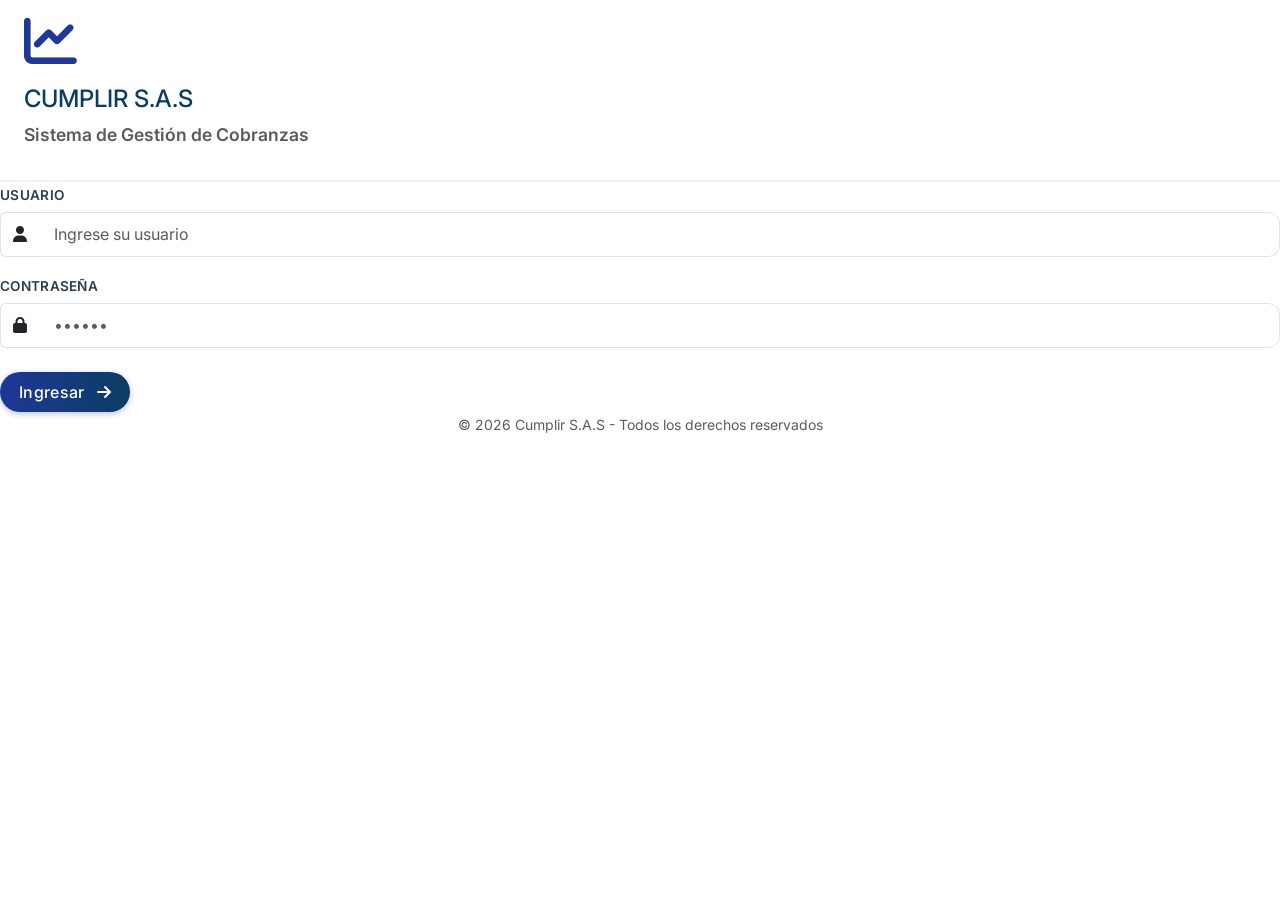
<file: frontend/login.html>
<!DOCTYPE html>
<html lang="es">
<head>
    <meta charset="UTF-8">
    <meta name="viewport" content="width=device-width, initial-scale=1.0">
    <title>Iniciar Sesión - Cumplir S.A.S</title>
    <link href="https://cdn.jsdelivr.net/npm/bootstrap@5.3.0/dist/css/bootstrap.min.css" rel="stylesheet">
    <link rel="stylesheet" href="https://cdnjs.cloudflare.com/ajax/libs/font-awesome/6.5.1/css/all.min.css">
    <link rel="stylesheet" href="css/estilos.css">
    <style>
        /* Ajustes específicos para login (ya cubiertos por estilos.css) */
        body {
            background: none;
        }
        .login-container {
            min-height: 100vh;
        }
    </style>
</head>
<body>
    <div class="login-container">
        <div class="login-card">
            <div class="card-header">
                <i class="fas fa-chart-line fa-3x" style="color: #1e3799;"></i>
                <h4 class="mt-3">CUMPLIR S.A.S</h4>
                <p class="text-muted">Sistema de Gestión de Cobranzas</p>
            </div>
            <div class="card-body">
                <form id="loginForm">
                    <div class="mb-3">
                        <label class="form-label">Usuario</label>
                        <div class="input-group">
                            <span class="input-group-text bg-white border-end-0"><i class="fas fa-user"></i></span>
                            <input type="text" class="form-control border-start-0" id="username" required placeholder="Ingrese su usuario">
                        </div>
                    </div>
                    <div class="mb-3">
                        <label class="form-label">Contraseña</label>
                        <div class="input-group">
                            <span class="input-group-text bg-white border-end-0"><i class="fas fa-lock"></i></span>
                            <input type="password" class="form-control border-start-0" id="password" required placeholder="••••••">
                        </div>
                    </div>
                    <button type="submit" class="btn btn-primary mt-2">Ingresar <i class="fas fa-arrow-right ms-2"></i></button>
                </form>
                <div id="errorMsg" class="alert alert-danger mt-3" style="display: none;"></div>
            </div>
            <div class="card-footer text-center bg-transparent border-0">
                <small class="text-muted">© 2026 Cumplir S.A.S - Todos los derechos reservados</small>
            </div>
        </div>
    </div>

    <script>
        const loginForm = document.getElementById('loginForm');
        const errorDiv = document.getElementById('errorMsg');

        loginForm.addEventListener('submit', async (e) => {
            e.preventDefault();
            const username = document.getElementById('username').value;
            const password = document.getElementById('password').value;

            const formData = new URLSearchParams();
            formData.append('username', username);
            formData.append('password', password);

            try {
                const response = await fetch('/token', {
                    method: 'POST',
                    headers: { 'Content-Type': 'application/x-www-form-urlencoded' },
                    body: formData
                });
                const data = await response.json();
                if (response.ok) {
                    localStorage.setItem('access_token', data.access_token);
                    localStorage.setItem('user', JSON.stringify(data.user));
                    window.location.href = '/index.html';
                } else {
                    errorDiv.style.display = 'block';
                    errorDiv.innerText = data.detail || 'Error de autenticación';
                }
            } catch (error) {
                errorDiv.style.display = 'block';
                errorDiv.innerText = 'Error de conexión';
            }
        });
    </script>
</body>
</html>
</file>
<file: frontend/css/estilos.css>
/* ============================================
   ESTILOS PROFESIONALES - CUMPLIR S.A.S
   Colores corporativos: #0a3d62 (azul oscuro), #1e3799 (azul medio), #60a3bc (azul claro)
   Acentos: #e55039 (naranja), #78e08f (verde éxito)
   Fondos: #f5f6fa (gris muy claro), #ffffff (blanco)
   ============================================ */

/* Importar fuente moderna */
@import url('https://fonts.googleapis.com/css2?family=Inter:opsz,wght@14..32,300;14..32,400;14..32,500;14..32,600;14..32,700&display=swap');

* {
    margin: 0;
    padding: 0;
    box-sizing: border-box;
}

body {
    font-family: 'Inter', sans-serif;
    background: linear-gradient(135deg, #f5f7fa 0%, #eef2f7 100%);
    color: #2c3e50;
    min-height: 100vh;
    line-height: 1.5;
}

/* ========== SIDEBAR (mantiene estructura pero mejoramos colores) ========== */
.sidebar {
    background: linear-gradient(180deg, #0a3d62 0%, #1e3799 100%);
    box-shadow: 2px 0 20px rgba(0, 0, 0, 0.1);
}

.sidebar a {
    transition: all 0.3s ease;
    border-left: 3px solid transparent;
}

.sidebar a:hover, .sidebar a.active {
    background: rgba(255, 255, 255, 0.1);
    border-left-color: #e55039;
    color: #fff;
}

/* ========== TARJETAS (cards) ========== */
.card {
    border: none;
    border-radius: 16px;
    background: #ffffff;
    transition: transform 0.2s, box-shadow 0.2s;
    box-shadow: 0 4px 12px rgba(0, 0, 0, 0.05);
    margin-bottom: 1.5rem;
}

.card:hover {
    transform: translateY(-2px);
    box-shadow: 0 12px 24px rgba(0, 0, 0, 0.1);
}

.card-header {
    background: transparent;
    border-bottom: 2px solid #eef2f7;
    font-weight: 600;
    color: #0a3d62;
    padding: 1rem 1.5rem;
    font-size: 1.1rem;
}

.card-header.bg-primary, .card-header.bg-success, .card-header.bg-info, .card-header.bg-warning, .card-header.bg-danger {
    background: linear-gradient(90deg, #0a3d62 0%, #1e3799 100%) !important;
    color: white;
    border-radius: 16px 16px 0 0;
}

/* ========== BOTONES ========== */
.btn {
    border-radius: 40px;
    padding: 0.5rem 1.2rem;
    font-weight: 500;
    transition: all 0.2s ease;
    letter-spacing: 0.3px;
}

.btn-primary {
    background: linear-gradient(90deg, #1e3799, #0a3d62);
    border: none;
    box-shadow: 0 2px 6px rgba(30,55,153,0.3);
}
.btn-primary:hover {
    background: linear-gradient(90deg, #0a2d7a, #072c4a);
    transform: translateY(-1px);
    box-shadow: 0 6px 12px rgba(30,55,153,0.4);
}

.btn-success {
    background: linear-gradient(90deg, #38ada9, #079992);
    border: none;
}
.btn-warning {
    background: linear-gradient(90deg, #e58e26, #f39c12);
    border: none;
    color: #2c3e50;
}
.btn-danger {
    background: linear-gradient(90deg, #e55039, #c0392b);
    border: none;
}
.btn-outline-light {
    border: 1px solid rgba(255,255,255,0.3);
    background: rgba(255,255,255,0.1);
    backdrop-filter: blur(4px);
}
.btn-outline-light:hover {
    background: rgba(255,255,255,0.2);
    border-color: white;
}

/* ========== TABLAS ========== */
.table {
    border-collapse: separate;
    border-spacing: 0;
    width: 100%;
}
.table thead th {
    background: #0a3d62;
    color: white;
    font-weight: 600;
    text-transform: uppercase;
    font-size: 0.8rem;
    letter-spacing: 0.5px;
    padding: 12px 10px;
    border-bottom: none;
}
.table tbody tr {
    transition: background 0.2s;
}
.table tbody tr:hover {
    background: #f0f7ff;
}
.table td, .table th {
    vertical-align: middle;
    padding: 12px 10px;
    border-top: 1px solid #e9ecef;
}

/* Tabla responsive con scroll */
.table-responsive {
    border-radius: 16px;
    overflow: auto;
    box-shadow: 0 2px 8px rgba(0,0,0,0.05);
}

/* ========== FORMULARIOS ========== */
.form-control, .form-select {
    border-radius: 12px;
    border: 1px solid #dfe6e9;
    padding: 0.6rem 1rem;
    transition: all 0.2s;
}
.form-control:focus, .form-select:focus {
    border-color: #1e3799;
    box-shadow: 0 0 0 3px rgba(30,55,153,0.2);
    outline: none;
}
.form-label {
    font-weight: 600;
    font-size: 0.85rem;
    margin-bottom: 0.4rem;
    color: #2c3e50;
    text-transform: uppercase;
    letter-spacing: 0.3px;
}

/* ========== PESTAÑAS (tabs) ========== */
.nav-tabs .nav-link {
    border: none;
    color: #7f8c8d;
    font-weight: 500;
    padding: 0.7rem 1.2rem;
    border-radius: 30px;
    margin-right: 8px;
    transition: all 0.2s;
}
.nav-tabs .nav-link.active {
    background: #1e3799;
    color: white;
    box-shadow: 0 4px 8px rgba(0,0,0,0.1);
}
.nav-tabs .nav-link:hover:not(.active) {
    background: #eef2f7;
    color: #0a3d62;
}

/* ========== TARJETAS DE MÉTRICAS (Dashboard) ========== */
.card-saldo {
    background: linear-gradient(135deg, #1e3799 0%, #0a3d62 100%);
    color: white;
    border: none;
}
.card-saldo .card-title, .card-saldo .text-muted {
    color: rgba(255,255,255,0.8) !important;
}
.card-saldo h3, .card-saldo h2, .card-saldo .display-6 {
    color: white;
}
.bg-light.border-0 {
    background: rgba(255,255,255,0.9) !important;
    backdrop-filter: blur(2px);
}

/* ========== BADGES ========== */
.badge {
    padding: 6px 12px;
    font-weight: 500;
    border-radius: 40px;
    letter-spacing: 0.3px;
}
.badge.bg-success {
    background: linear-gradient(90deg, #38ada9, #079992);
}
.badge.bg-danger {
    background: linear-gradient(90deg, #e55039, #c0392b);
}
.badge.bg-warning {
    background: linear-gradient(90deg, #f39c12, #e67e22);
    color: #2c3e50;
}
.badge.bg-info {
    background: linear-gradient(90deg, #60a3bc, #3b78a5);
}

/* ========== MODALES ========== */
.modal-content {
    border-radius: 24px;
    border: none;
    box-shadow: 0 25px 40px rgba(0,0,0,0.2);
}
.modal-header {
    background: linear-gradient(90deg, #0a3d62, #1e3799);
    color: white;
    border-radius: 24px 24px 0 0;
}
.modal-header .btn-close {
    filter: brightness(0) invert(1);
}

/* ========== ALERTAS (mensajes flotantes) ========== */
.alert {
    border-radius: 16px;
    border: none;
    box-shadow: 0 4px 12px rgba(0,0,0,0.05);
}
.alert-success {
    background: linear-gradient(90deg, #d4f1f9, #e0f7fa);
    color: #0a3d62;
}
.alert-danger {
    background: linear-gradient(90deg, #ffe5e5, #ffd6d6);
    color: #c0392b;
}

/* ========== ANIMACIONES ========== */
@keyframes fadeInUp {
    from { opacity: 0; transform: translateY(20px); }
    to { opacity: 1; transform: translateY(0); }
}
.modulo-active {
    animation: fadeInUp 0.4s ease-out;
}

/* ========== RESPONSIVE ========== */
@media (max-width: 768px) {
    .sidebar {
        width: 70px;
        overflow-x: hidden;
    }
    .sidebar a span {
        display: none;
    }
    .main-content {
        margin-left: 70px;
    }
    .card-header {
        padding: 0.8rem 1rem;
    }
    .btn {
        padding: 0.3rem 0.8rem;
        font-size: 0.8rem;
    }
}
</file>
